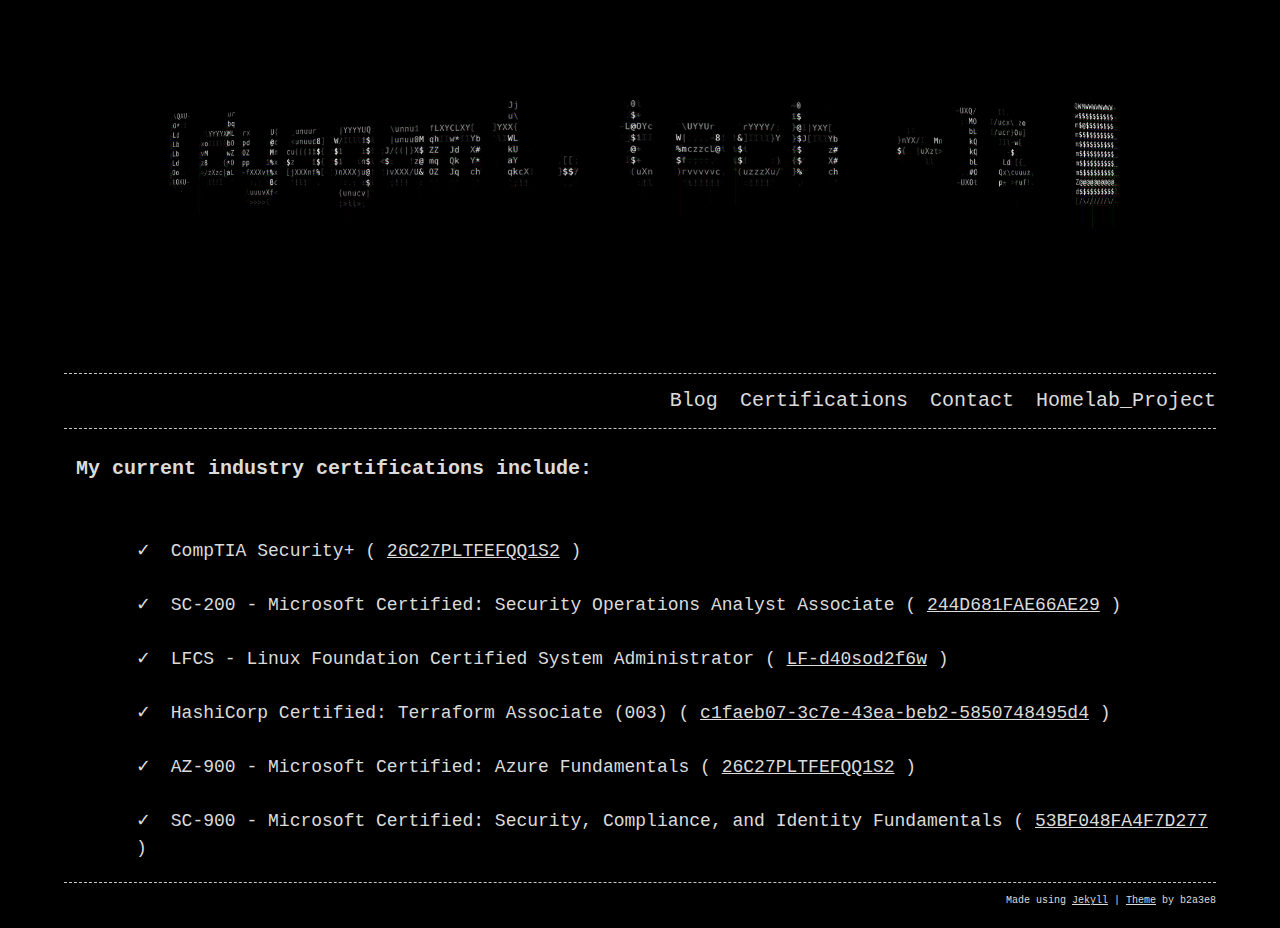
<file: certifications/index.html>
<!DOCTYPE html>
<html lang="en">
<head>
<meta http-equiv="Content-Security-Policy" content="default-src 'none'; script-src 'self'; style-src 'self' https://fonts.googleapis.com; img-src 'self'; font-src 'self' https://fonts.gstatic.com; connect-src 'self'; media-src 'self'; object-src 'self'; child-src 'self'; form-action 'none'; base-uri 'self'">
<meta http-equiv="X-XSS-Protection" content="1;mode=block" always>
<meta http-equiv="Referrer-Policy" content="no-referrer, strict-origin-when-cross-origin">
  <meta charset="UTF-8">
  <meta http-equiv="X-UA-Compatible" content="IE=edge">
  <meta name="viewport" content="width=device-width, initial-scale=1.0, maximum-scale=1.0, user-scalable=no">
  <title>Certifications</title>
  <link rel="stylesheet" href="https://fonts.googleapis.com/css2?family=Material+Symbols+Outlined:opsz,wght,FILL,GRAD@20..48,100..700,0..1,-50..200&amp;icon_names=video_call">
<!-- Begin Jekyll SEO tag v2.8.0 -->
<meta name="generator" content="Jekyll v4.3.4">
<meta property="og:title" content="Certifications">
<meta property="og:locale" content="en_US">
<meta name="description" content="Dominik Jackowski - Cybersecurity Professional">
<meta property="og:description" content="Dominik Jackowski - Cybersecurity Professional">
<link rel="canonical" href="http://localhost:4000/certifications/">
<meta property="og:url" content="http://localhost:4000/certifications/">
<meta property="og:site_name" content="Dominik Jackowski">
<meta property="og:type" content="website">
<meta name="twitter:card" content="summary">
<meta property="twitter:title" content="Certifications">
<script type="application/ld+json">
{"@context":"https://schema.org","@type":"WebPage","description":"Dominik Jackowski - Cybersecurity Professional","headline":"Certifications","url":"http://localhost:4000/certifications/"}</script>
<!-- End Jekyll SEO tag -->
<link rel="stylesheet" type="text/css" href="/assets/main-dark.css">
</head>
<body>
    <div class="logo">
        
        




<img src="/assets/resized/logo-1200x231.png" alt="" srcset="    /assets/resized/logo-800x154.png 800w,    /assets/resized/logo-1200x231.png 1200w, /assets/logo.png 1722w">

    </div>
    <div class="container">
<header>

  <div class="menu">
    <ul>
<li><a href="/">Blog</a></li>
<li><a href="/certifications/">Certifications</a></li>
<li><a href="/contact/">Contact</a></li>
<li><a href="/homelab">Homelab_Project</a></li>
</ul>
  </div>
</header>
<main>
      <div class="bigger infopages">
<h1>My current industry certifications include:</h1>
<br><br>
    <div class="margin-cert-list">
        <ul>
            <li>CompTIA Security+  (  <a href="https://www.credly.com/badges/f8d57a6b-8fc6-46e7-932d-45f0a725b1fd/public_url?trk=public_profile_see-credential">26C27PLTFEFQQ1S2</a>  )</li>
<br>
<li>SC-200 - Microsoft Certified: Security Operations Analyst Associate  (  <a href="https://learn.microsoft.com/api/credentials/share/en-us/DominikJackowski-9399/244D681FAE66AE29?sharingId=974C4262AE0DBB73">244D681FAE66AE29</a>  )</li>
<br>
<li>LFCS - Linux Foundation Certified System Administrator  (  <a href="https://www.credly.com/badges/f9899a28-3324-4813-973b-96c1e7826cdb/linked_in_profile?trk=public_profile_see-credential">LF-d40sod2f6w</a>  )</li>
<br>
<li>HashiCorp Certified: Terraform Associate (003) (  <a href="https://www.credly.com/badges/c1faeb07-3c7e-43ea-beb2-5850748495d4/linked_in?t=szhyxw">c1faeb07-3c7e-43ea-beb2-5850748495d4</a>  )</li>
<br>
<li>AZ-900 - Microsoft Certified: Azure Fundamentals  (  <a href="https://learn.microsoft.com/api/credentials/share/en-us/DominikJackowski-9399/14558761BEA709F?sharingId=974C4262AE0DBB73">26C27PLTFEFQQ1S2</a>  )</li>
<br>
<li>SC-900 - Microsoft Certified: Security, Compliance, and Identity Fundamentals  (  <a href="https://learn.microsoft.com/api/credentials/share/en-us/DominikJackowski-9399/53BF048FA4F7D277?sharingId=974C4262AE0DBB73">53BF048FA4F7D277</a>  )</li>
</ul>

</div>


</div>



    </main><footer>
  
  <div class="footer">Made using <a href="https://jekyllrb.com/">Jekyll</a> | <a href="https://github.com/b2a3e8/jekyll-theme-console">Theme</a> by b2a3e8 </div>
</footer>
</div>
<style>
.logo {
    width: 120%;
}
</style>
  </body>
</html>
</file>
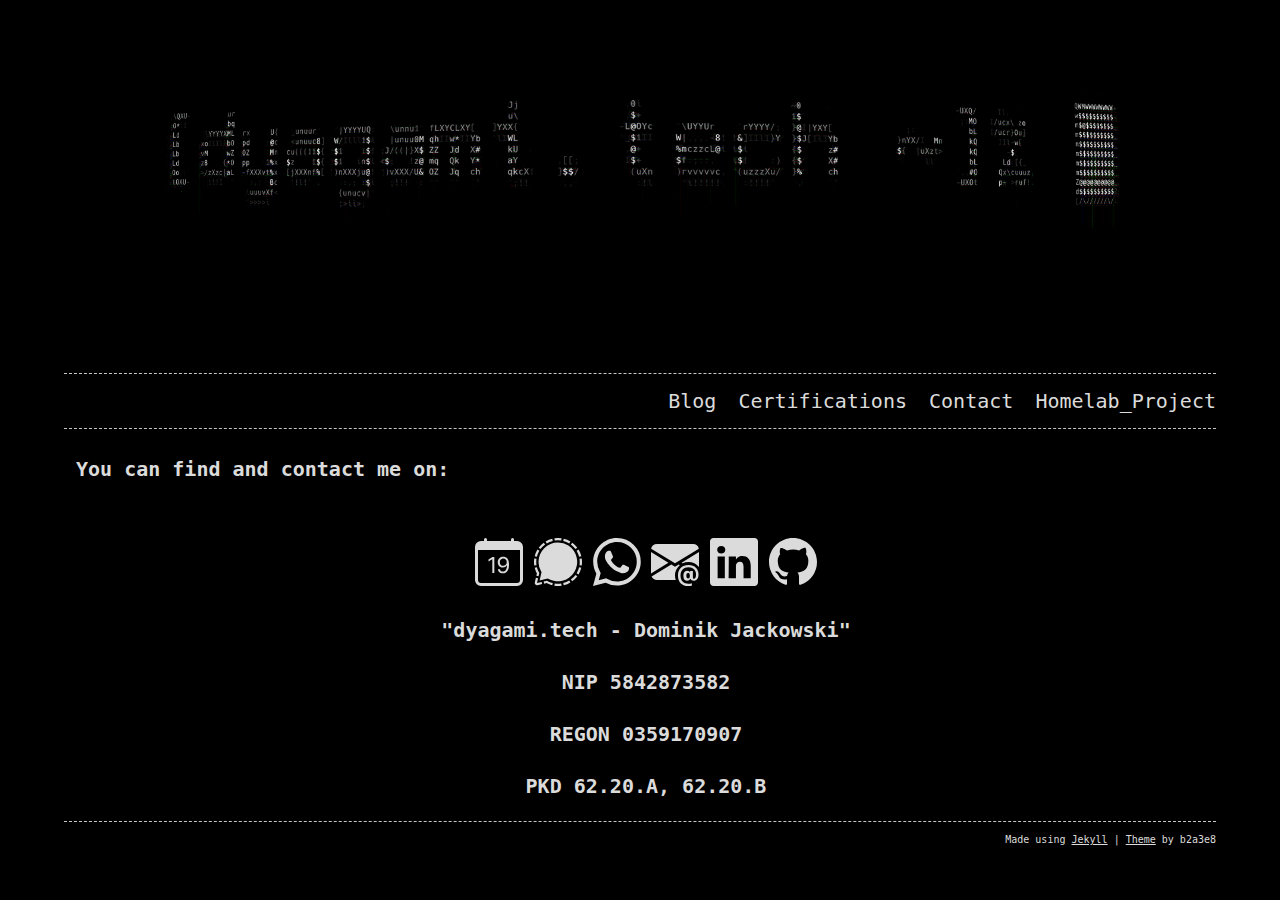
<file: contact/index.html>
<!DOCTYPE html>
<html lang="en">
<head>
<meta http-equiv="Content-Security-Policy" content="default-src 'none'; script-src 'self'; style-src 'self' https://fonts.googleapis.com; img-src 'self'; font-src 'self' https://fonts.gstatic.com; connect-src 'self'; media-src 'self'; object-src 'self'; child-src 'self'; form-action 'none'; base-uri 'self'">
<meta http-equiv="X-XSS-Protection" content="1;mode=block" always>
<meta http-equiv="Referrer-Policy" content="no-referrer, strict-origin-when-cross-origin">
  <meta charset="UTF-8">
  <meta http-equiv="X-UA-Compatible" content="IE=edge">
  <meta name="viewport" content="width=device-width, initial-scale=1.0, maximum-scale=1.0, user-scalable=no">
  <title>Contact</title>
  <link rel="stylesheet" href="https://fonts.googleapis.com/css2?family=Material+Symbols+Outlined:opsz,wght,FILL,GRAD@20..48,100..700,0..1,-50..200&amp;icon_names=video_call">
<!-- Begin Jekyll SEO tag v2.8.0 -->
<meta name="generator" content="Jekyll v4.3.4">
<meta property="og:title" content="Contact">
<meta property="og:locale" content="en_US">
<meta name="description" content="Dominik Jackowski - Cybersecurity Professional">
<meta property="og:description" content="Dominik Jackowski - Cybersecurity Professional">
<link rel="canonical" href="http://localhost:4000/contact/">
<meta property="og:url" content="http://localhost:4000/contact/">
<meta property="og:site_name" content="Dominik Jackowski">
<meta property="og:type" content="website">
<meta name="twitter:card" content="summary">
<meta property="twitter:title" content="Contact">
<script type="application/ld+json">
{"@context":"https://schema.org","@type":"WebPage","description":"Dominik Jackowski - Cybersecurity Professional","headline":"Contact","url":"http://localhost:4000/contact/"}</script>
<!-- End Jekyll SEO tag -->
<link rel="stylesheet" type="text/css" href="/assets/main-dark.css">
</head>
<body>
    <div class="logo">
        
        




<img src="/assets/resized/logo-1200x231.png" alt="" srcset="    /assets/resized/logo-800x154.png 800w,    /assets/resized/logo-1200x231.png 1200w, /assets/logo.png 1722w">

    </div>
    <div class="container">
<header>

  <div class="menu">
    <ul>
<li><a href="/">Blog</a></li>
<li><a href="/certifications/">Certifications</a></li>
<li><a href="/contact/">Contact</a></li>
<li><a href="/homelab">Homelab_Project</a></li>
</ul>
  </div>
</header>
<main>
      <div class="bigger infopages">
<h1>You can find and contact me on:</h1>
<br><br>
    <div class="social-icons">
<a href="https://cal.com/dyagami-tech/1on1"><svg xmlns="http://www.w3.org/2000/svg" width="48" height="48" fill="currentColor" class="bi bi-calendar-date" viewbox="0 0 16 16">
  <path d="M6.445 11.688V6.354h-.633A13 13 0 0 0 4.5 7.16v.695c.375-.257.969-.62 1.258-.777h.012v4.61zm1.188-1.305c.047.64.594 1.406 1.703 1.406 1.258 0 2-1.066 2-2.871 0-1.934-.781-2.668-1.953-2.668-.926 0-1.797.672-1.797 1.809 0 1.16.824 1.77 1.676 1.77.746 0 1.23-.376 1.383-.79h.027c-.004 1.316-.461 2.164-1.305 2.164-.664 0-1.008-.45-1.05-.82zm2.953-2.317c0 .696-.559 1.18-1.184 1.18-.601 0-1.144-.383-1.144-1.2 0-.823.582-1.21 1.168-1.21.633 0 1.16.398 1.16 1.23"></path>
  <path d="M3.5 0a.5.5 0 0 1 .5.5V1h8V.5a.5.5 0 0 1 1 0V1h1a2 2 0 0 1 2 2v11a2 2 0 0 1-2 2H2a2 2 0 0 1-2-2V3a2 2 0 0 1 2-2h1V.5a.5.5 0 0 1 .5-.5M1 4v10a1 1 0 0 0 1 1h12a1 1 0 0 0 1-1V4z"></path>
</svg></a>

<a href="https://signal.me/#p/+48695871430"><svg xmlns="http://www.w3.org/2000/svg" width="48" height="48" fill="currentColor" class="bi bi-signal" viewbox="0 0 16 16">
  <path d="m6.08.234.179.727a7.3 7.3 0 0 0-2.01.832l-.383-.643A7.9 7.9 0 0 1 6.079.234zm3.84 0L9.742.96a7.3 7.3 0 0 1 2.01.832l.388-.643A8 8 0 0 0 9.92.234m-8.77 3.63a8 8 0 0 0-.916 2.215l.727.18a7.3 7.3 0 0 1 .832-2.01l-.643-.386zM.75 8a7 7 0 0 1 .081-1.086L.091 6.8a8 8 0 0 0 0 2.398l.74-.112A7 7 0 0 1 .75 8m11.384 6.848-.384-.64a7.2 7.2 0 0 1-2.007.831l.18.728a8 8 0 0 0 2.211-.919M15.251 8q0 .547-.082 1.086l.74.112a8 8 0 0 0 0-2.398l-.74.114q.082.54.082 1.086m.516 1.918-.728-.18a7.3 7.3 0 0 1-.832 2.012l.643.387a8 8 0 0 0 .917-2.219m-6.68 5.25c-.72.11-1.453.11-2.173 0l-.112.742a8 8 0 0 0 2.396 0l-.112-.741zm4.75-2.868a7.2 7.2 0 0 1-1.537 1.534l.446.605a8 8 0 0 0 1.695-1.689zM12.3 2.163c.587.432 1.105.95 1.537 1.537l.604-.45a8 8 0 0 0-1.69-1.691zM2.163 3.7A7.2 7.2 0 0 1 3.7 2.163l-.45-.604a8 8 0 0 0-1.691 1.69l.604.45zm12.688.163-.644.387c.377.623.658 1.3.832 2.007l.728-.18a8 8 0 0 0-.916-2.214M6.913.831a7.3 7.3 0 0 1 2.172 0l.112-.74a8 8 0 0 0-2.396 0zM2.547 14.64 1 15l.36-1.549-.729-.17-.361 1.548a.75.75 0 0 0 .9.902l1.548-.357zM.786 12.612l.732.168.25-1.073A7.2 7.2 0 0 1 .96 9.74l-.727.18a8 8 0 0 0 .736 1.902l-.184.79zm3.5 1.623-1.073.25.17.731.79-.184c.6.327 1.239.574 1.902.737l.18-.728a7.2 7.2 0 0 1-1.962-.811zM8 1.5a6.5 6.5 0 0 0-6.498 6.502 6.5 6.5 0 0 0 .998 3.455l-.625 2.668L4.54 13.5a6.502 6.502 0 0 0 6.93-11A6.5 6.5 0 0 0 8 1.5"></path>
</svg></a>

<a href="https://api.whatsapp.com/send?phone=48695871430"><svg xmlns="http://www.w3.org/2000/svg" width="48" height="48" fill="currentColor" class="bi bi-whatsapp" viewbox="0 0 16 16">
  <path d="M13.601 2.326A7.85 7.85 0 0 0 7.994 0C3.627 0 .068 3.558.064 7.926c0 1.399.366 2.76 1.057 3.965L0 16l4.204-1.102a7.9 7.9 0 0 0 3.79.965h.004c4.368 0 7.926-3.558 7.93-7.93A7.9 7.9 0 0 0 13.6 2.326zM7.994 14.521a6.6 6.6 0 0 1-3.356-.92l-.24-.144-2.494.654.666-2.433-.156-.251a6.56 6.56 0 0 1-1.007-3.505c0-3.626 2.957-6.584 6.591-6.584a6.56 6.56 0 0 1 4.66 1.931 6.56 6.56 0 0 1 1.928 4.66c-.004 3.639-2.961 6.592-6.592 6.592m3.615-4.934c-.197-.099-1.17-.578-1.353-.646-.182-.065-.315-.099-.445.099-.133.197-.513.646-.627.775-.114.133-.232.148-.43.05-.197-.1-.836-.308-1.592-.985-.59-.525-.985-1.175-1.103-1.372-.114-.198-.011-.304.088-.403.087-.088.197-.232.296-.346.1-.114.133-.198.198-.33.065-.134.034-.248-.015-.347-.05-.099-.445-1.076-.612-1.47-.16-.389-.323-.335-.445-.34-.114-.007-.247-.007-.38-.007a.73.73 0 0 0-.529.247c-.182.198-.691.677-.691 1.654s.71 1.916.81 2.049c.098.133 1.394 2.132 3.383 2.992.47.205.84.326 1.129.418.475.152.904.129 1.246.08.38-.058 1.171-.48 1.338-.943.164-.464.164-.86.114-.943-.049-.084-.182-.133-.38-.232"></path>
</svg></a>

<a href="mailto:dominik@dyagami.tech"><svg xmlns="http://www.w3.org/2000/svg" width="48" height="48" fill="currentColor" class="bi bi-envelope-at-fill" viewbox="0 0 16 16">
  <path d="M2 2A2 2 0 0 0 .05 3.555L8 8.414l7.95-4.859A2 2 0 0 0 14 2zm-2 9.8V4.698l5.803 3.546zm6.761-2.97-6.57 4.026A2 2 0 0 0 2 14h6.256A4.5 4.5 0 0 1 8 12.5a4.49 4.49 0 0 1 1.606-3.446l-.367-.225L8 9.586zM16 9.671V4.697l-5.803 3.546.338.208A4.5 4.5 0 0 1 12.5 8c1.414 0 2.675.652 3.5 1.671"></path>
  <path d="M15.834 12.244c0 1.168-.577 2.025-1.587 2.025-.503 0-1.002-.228-1.12-.648h-.043c-.118.416-.543.643-1.015.643-.77 0-1.259-.542-1.259-1.434v-.529c0-.844.481-1.4 1.26-1.4.585 0 .87.333.953.63h.03v-.568h.905v2.19c0 .272.18.42.411.42.315 0 .639-.415.639-1.39v-.118c0-1.277-.95-2.326-2.484-2.326h-.04c-1.582 0-2.64 1.067-2.64 2.724v.157c0 1.867 1.237 2.654 2.57 2.654h.045c.507 0 .935-.07 1.18-.18v.731c-.219.1-.643.175-1.237.175h-.044C10.438 16 9 14.82 9 12.646v-.214C9 10.36 10.421 9 12.485 9h.035c2.12 0 3.314 1.43 3.314 3.034zm-4.04.21v.227c0 .586.227.8.581.8.31 0 .564-.17.564-.743v-.367c0-.516-.275-.708-.572-.708-.346 0-.573.245-.573.791"></path>
</svg></a>
<a href="https://pl.linkedin.com/in/dominik-jackowski-b9b552279"><svg xmlns="http://www.w3.org/2000/svg" width="48" height="48" fill="currentColor" class="bi bi-linkedin" viewbox="0 0 16 16">
  <path d="M0 1.146C0 .513.526 0 1.175 0h13.65C15.474 0 16 .513 16 1.146v13.708c0 .633-.526 1.146-1.175 1.146H1.175C.526 16 0 15.487 0 14.854zm4.943 12.248V6.169H2.542v7.225zm-1.2-8.212c.837 0 1.358-.554 1.358-1.248-.015-.709-.52-1.248-1.342-1.248S2.4 3.226 2.4 3.934c0 .694.521 1.248 1.327 1.248zm4.908 8.212V9.359c0-.216.016-.432.08-.586.173-.431.568-.878 1.232-.878.869 0 1.216.662 1.216 1.634v3.865h2.401V9.25c0-2.22-1.184-3.252-2.764-3.252-1.274 0-1.845.7-2.165 1.193v.025h-.016l.016-.025V6.169h-2.4c.03.678 0 7.225 0 7.225z"></path>
</svg></a>


<a href="https://github.com/dyagami"><svg xmlns="http://www.w3.org/2000/svg" width="48" height="48" fill="currentColor" class="bi bi-github" viewbox="0 0 16 16">
  <path d="M8 0C3.58 0 0 3.58 0 8c0 3.54 2.29 6.53 5.47 7.59.4.07.55-.17.55-.38 0-.19-.01-.82-.01-1.49-2.01.37-2.53-.49-2.69-.94-.09-.23-.48-.94-.82-1.13-.28-.15-.68-.52-.01-.53.63-.01 1.08.58 1.23.82.72 1.21 1.87.87 2.33.66.07-.52.28-.87.51-1.07-1.78-.2-3.64-.89-3.64-3.95 0-.87.31-1.59.82-2.15-.08-.2-.36-1.02.08-2.12 0 0 .67-.21 2.2.82.64-.18 1.32-.27 2-.27s1.36.09 2 .27c1.53-1.04 2.2-.82 2.2-.82.44 1.1.16 1.92.08 2.12.51.56.82 1.27.82 2.15 0 3.07-1.87 3.75-3.65 3.95.29.25.54.73.54 1.48 0 1.07-.01 1.93-.01 2.2 0 .21.15.46.55.38A8.01 8.01 0 0 0 16 8c0-4.42-3.58-8-8-8"></path>
</svg></a>


</div>
<center>
<h1>"dyagami.tech - Dominik Jackowski"</h1>
<h1>NIP 5842873582</h1>
<h1>REGON 0359170907</h1>
<h1>PKD 62.20.A, 62.20.B</h1>
</center>
</div>



    </main><footer>
  
  <div class="footer">Made using <a href="https://jekyllrb.com/">Jekyll</a> | <a href="https://github.com/b2a3e8/jekyll-theme-console">Theme</a> by b2a3e8 </div>
</footer>
</div>
<style>
.logo {
    width: 120%;
}
</style>
  </body>
</html>
</file>
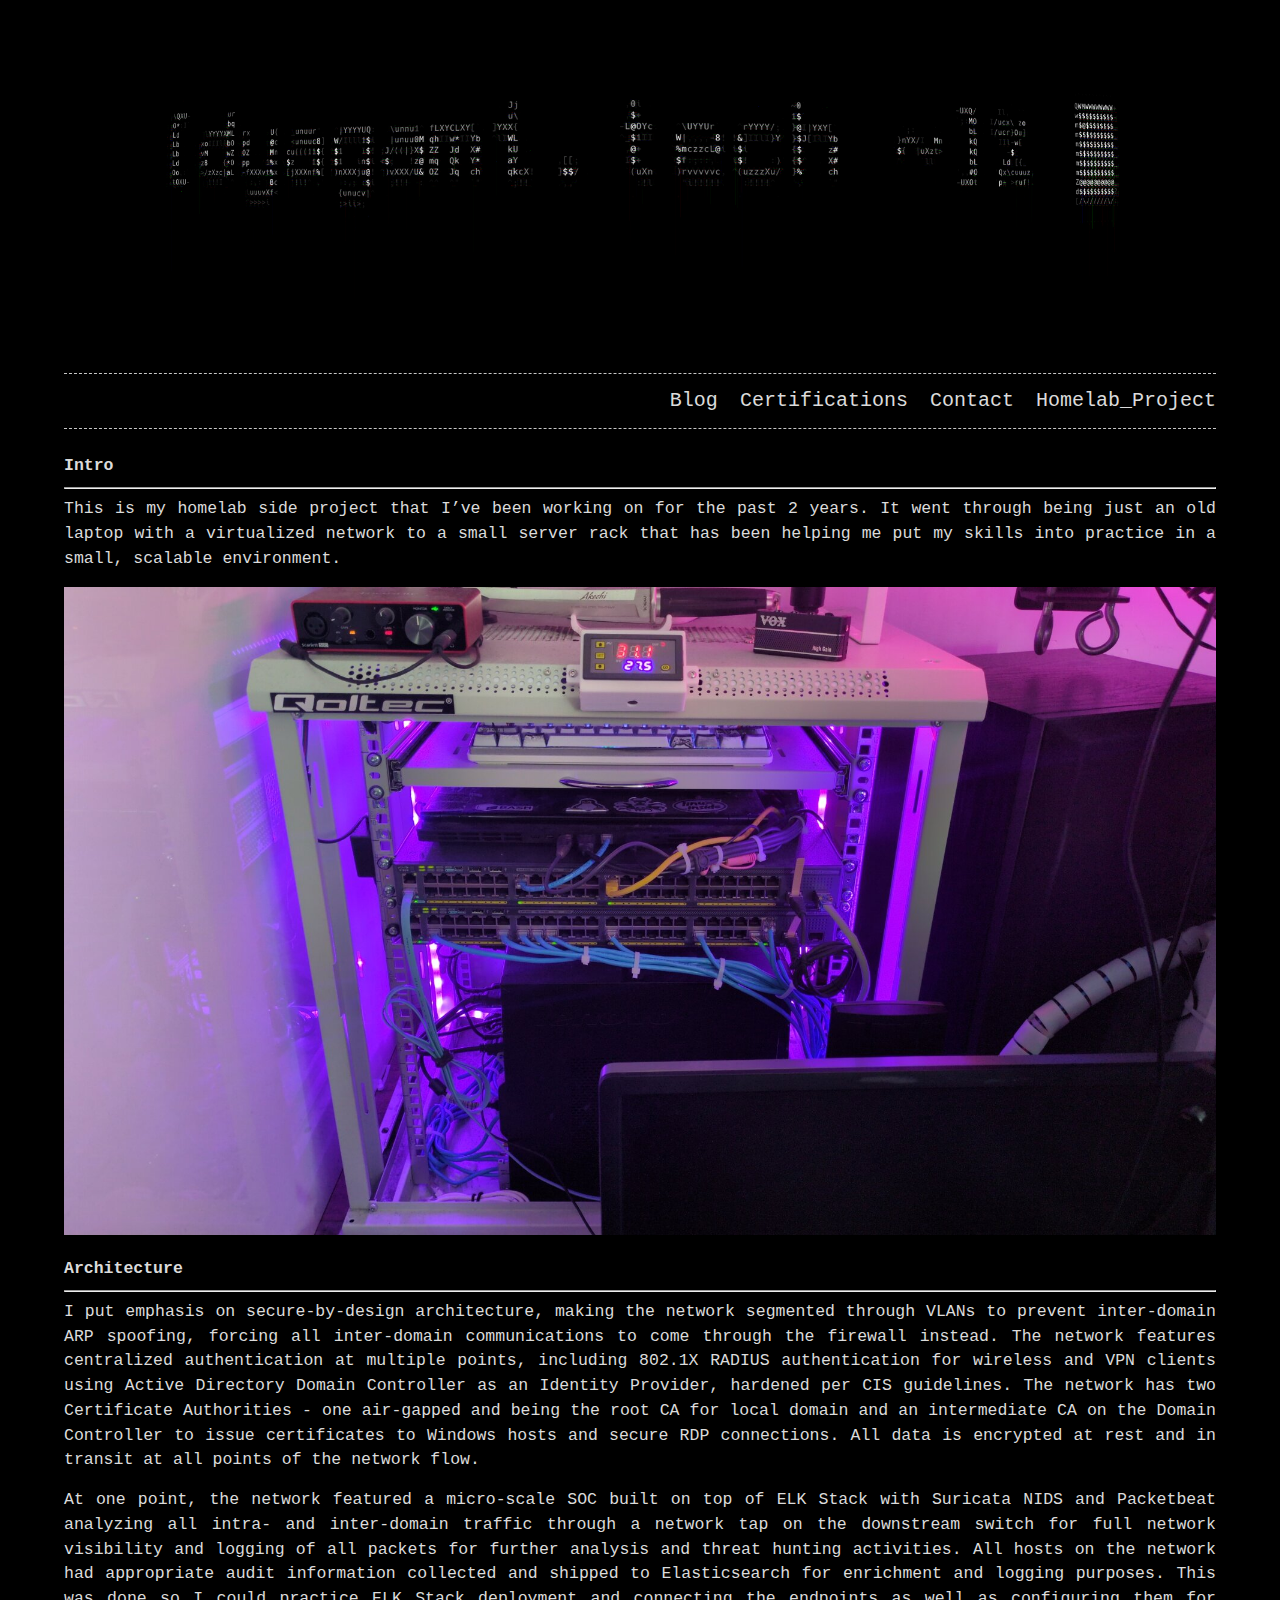
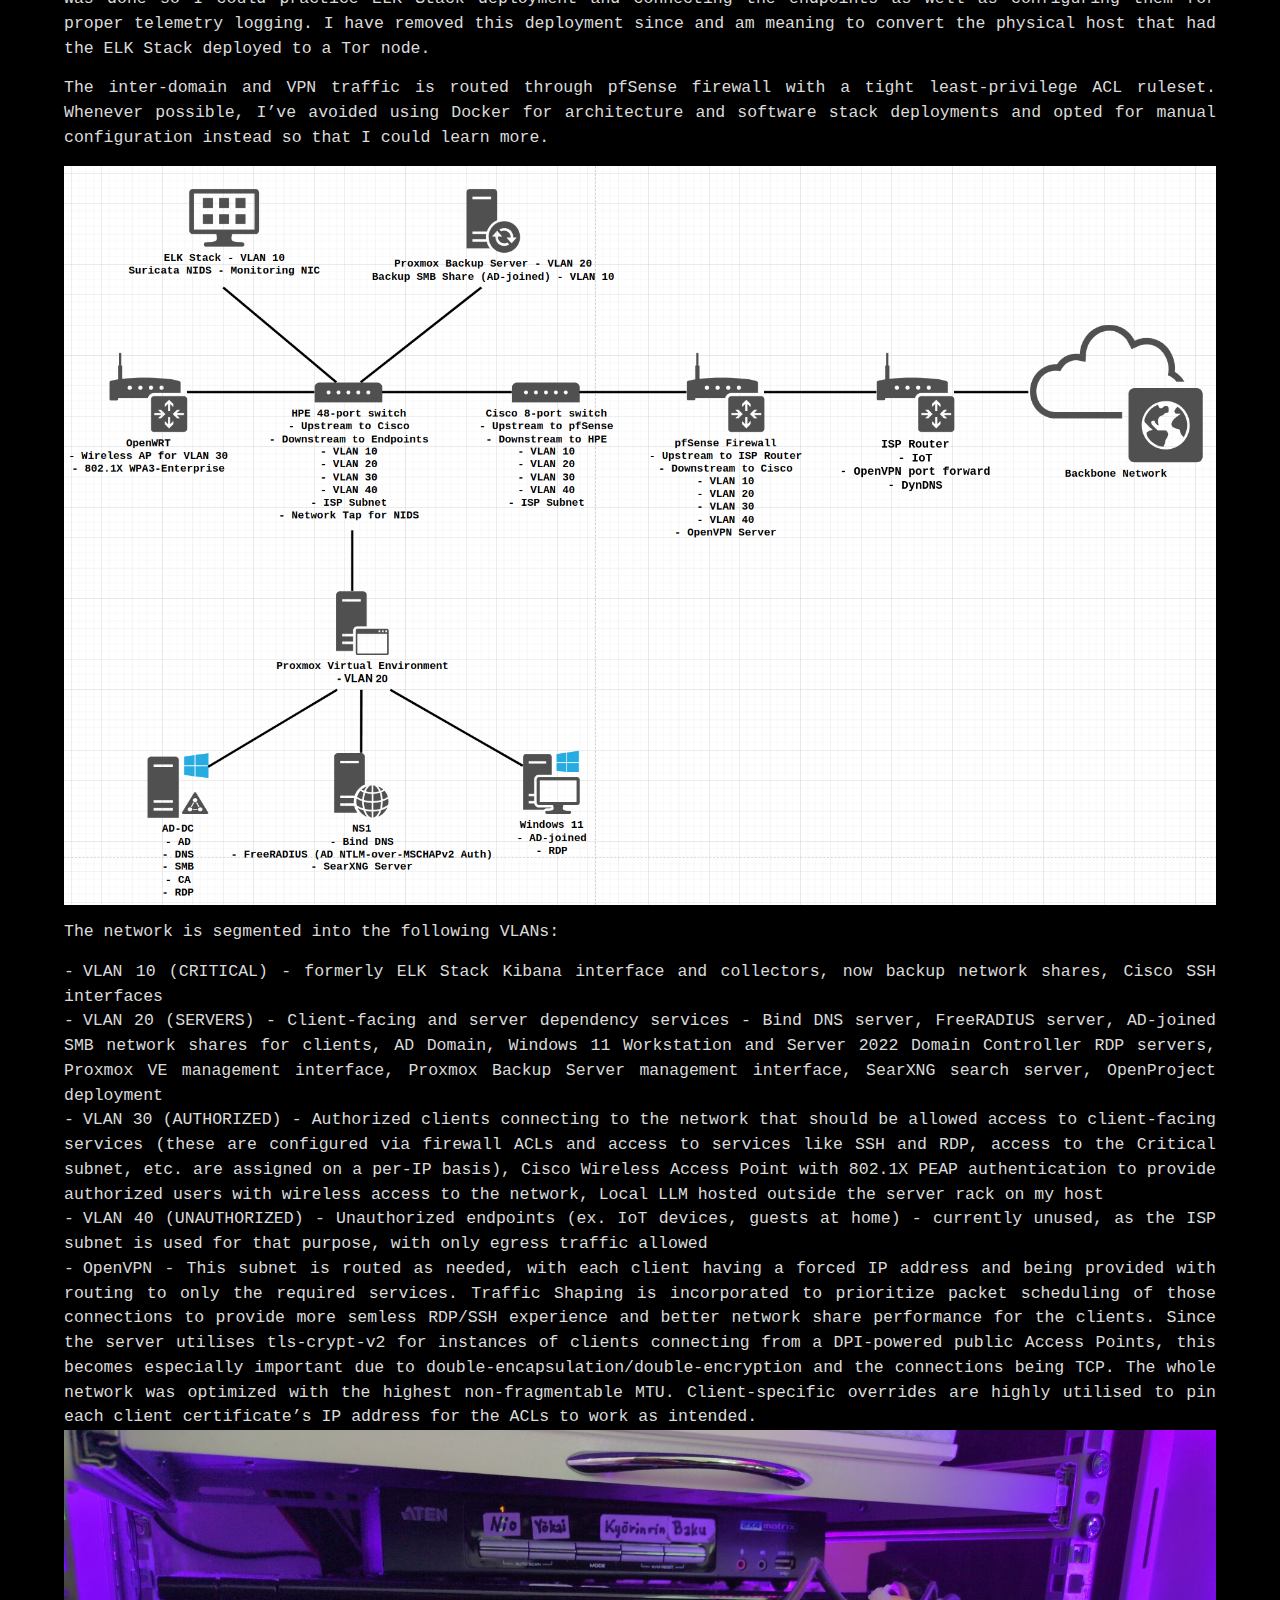
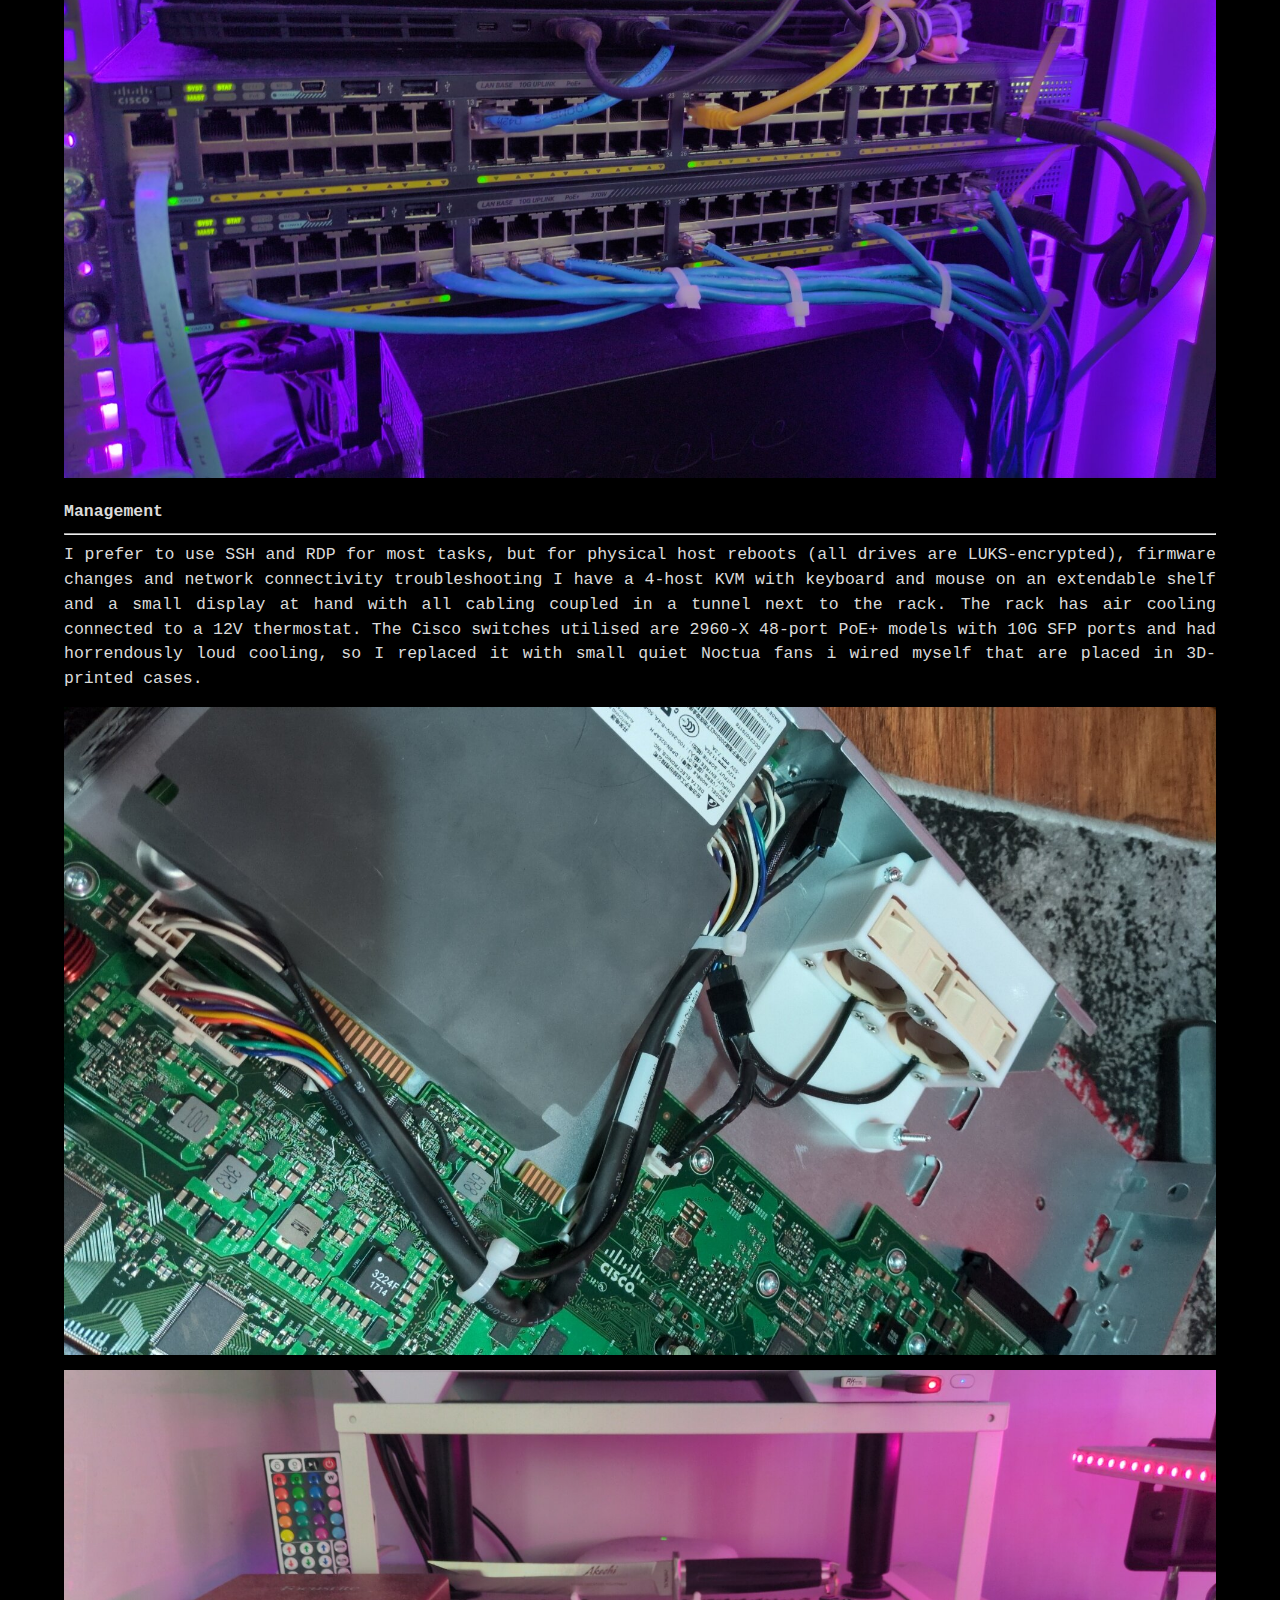
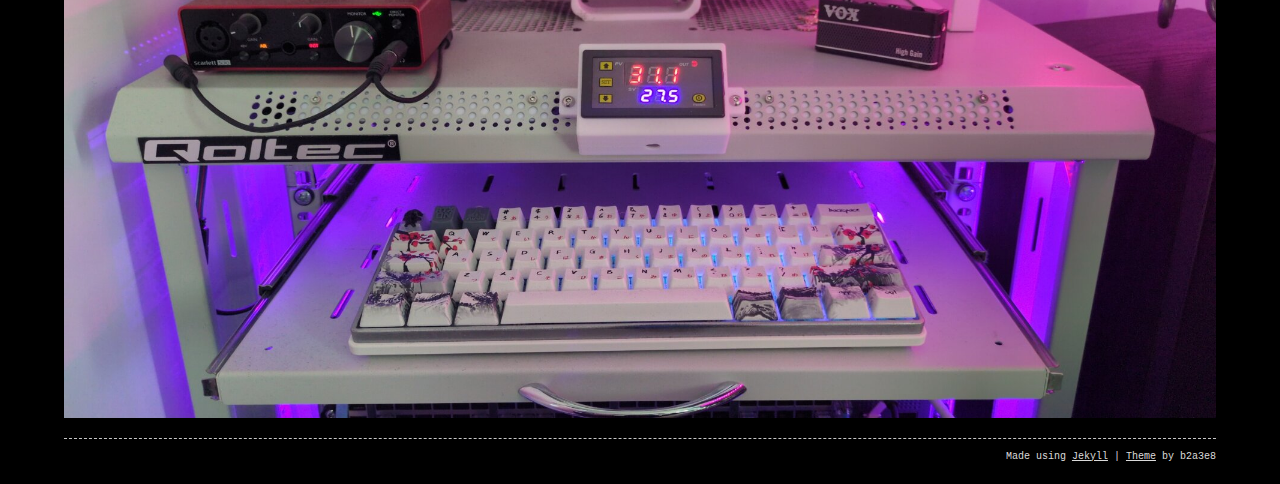
<file: homelab.html>
<!DOCTYPE html>
<html lang="en">
<head>
<meta http-equiv="Content-Security-Policy" content="default-src 'none'; script-src 'self'; style-src 'self' https://fonts.googleapis.com; img-src 'self'; font-src 'self' https://fonts.gstatic.com; connect-src 'self'; media-src 'self'; object-src 'self'; child-src 'self'; form-action 'none'; base-uri 'self'">
<meta http-equiv="X-XSS-Protection" content="1;mode=block" always>
<meta http-equiv="Referrer-Policy" content="no-referrer, strict-origin-when-cross-origin">
  <meta charset="UTF-8">
  <meta http-equiv="X-UA-Compatible" content="IE=edge">
  <meta name="viewport" content="width=device-width, initial-scale=1.0, maximum-scale=1.0, user-scalable=no">
  <title>Homelab Project</title>
  <link rel="stylesheet" href="https://fonts.googleapis.com/css2?family=Material+Symbols+Outlined:opsz,wght,FILL,GRAD@20..48,100..700,0..1,-50..200&amp;icon_names=video_call">
<!-- Begin Jekyll SEO tag v2.8.0 -->
<meta name="generator" content="Jekyll v4.3.4">
<meta property="og:title" content="Homelab Project">
<meta property="og:locale" content="en_US">
<meta name="description" content="Intro">
<meta property="og:description" content="Intro">
<link rel="canonical" href="http://localhost:4000/homelab">
<meta property="og:url" content="http://localhost:4000/homelab">
<meta property="og:site_name" content="Dominik Jackowski">
<meta property="og:type" content="article">
<meta property="article:published_time" content="2025-02-01T00:00:00+01:00">
<meta name="twitter:card" content="summary">
<meta property="twitter:title" content="Homelab Project">
<script type="application/ld+json">
{"@context":"https://schema.org","@type":"BlogPosting","dateModified":"2025-02-01T00:00:00+01:00","datePublished":"2025-02-01T00:00:00+01:00","description":"Intro","headline":"Homelab Project","mainEntityOfPage":{"@type":"WebPage","@id":"http://localhost:4000/homelab"},"url":"http://localhost:4000/homelab"}</script>
<!-- End Jekyll SEO tag -->
<link rel="stylesheet" type="text/css" href="/assets/main-dark.css">
</head>
<body>
    <div class="logo">
        
        




<img src="/assets/resized/logo-1200x231.png" alt="" srcset="    /assets/resized/logo-800x154.png 800w,    /assets/resized/logo-1200x231.png 1200w, /assets/logo.png 1722w">

    </div>
    <div class="container">
<header>

  <div class="menu">
    <ul>
<li><a href="/">Blog</a></li>
<li><a href="/certifications/">Certifications</a></li>
<li><a href="/contact/">Contact</a></li>
<li><a href="/homelab">Homelab_Project</a></li>
</ul>
  </div>
</header>
<main>
      <h3 id="intro">Intro</h3>

<hr>

<p>This is my homelab side project that I’ve been working on for the past 2 years. It went through being just an old laptop with a virtualized network to a small server rack that has been helping me put my skills into practice in a small, scalable environment.</p>

<p><img src="/assets/resized/homelab_1-2560x1440.jpg" alt="" srcset="    /assets/resized/homelab_1-800x450.jpg 800w,    /assets/resized/homelab_1-1200x675.jpg 1200w,    /assets/resized/homelab_1-1920x1080.jpg 1920w,    /assets/resized/homelab_1-2560x1440.jpg 2560w, /assets/homelab_1.jpg 4032w"></p>

<h2 id="architecture">Architecture</h2>

<hr>
<p>I put emphasis on secure-by-design architecture, making the network segmented through VLANs to prevent inter-domain ARP spoofing, forcing all inter-domain communications to come through the firewall instead. The network features centralized authentication at multiple points, including 802.1X RADIUS authentication for wireless and VPN clients using Active Directory Domain Controller as an Identity Provider, hardened per CIS guidelines. The network has two Certificate Authorities - one air-gapped and being the root CA for local domain and an intermediate CA on the Domain Controller to issue certificates to Windows hosts and secure RDP connections. All data is encrypted at rest and in transit at all points of the network flow.</p>

<p>At one point, the network featured a micro-scale SOC built on top of ELK Stack with Suricata NIDS and Packetbeat analyzing all intra- and inter-domain traffic through a network tap on the downstream switch for full network visibility and logging of all packets for further analysis and threat hunting activities. All hosts on the network had appropriate audit information collected and shipped to Elasticsearch for enrichment and logging purposes. This was done so I could practice ELK Stack deployment and connecting the endpoints as well as configuring them for proper telemetry logging. I have removed this deployment since and am meaning to convert the physical host that had the ELK Stack deployed to a Tor node.</p>

<p>The inter-domain and VPN traffic is routed through pfSense firewall with a tight least-privilege ACL ruleset. Whenever possible, I’ve avoided using Docker for architecture and software stack deployments and opted for manual configuration instead so that I could learn more.</p>

<p><img src="/assets/resized/homelab_topology-1200x770.png" alt="" srcset="    /assets/resized/homelab_topology-800x513.png 800w,    /assets/resized/homelab_topology-1200x770.png 1200w, /assets/homelab_topology.png 1820w"></p>

<p>The network is segmented into the following VLANs:</p>

<ul>
  <li>VLAN 10 (CRITICAL) - formerly ELK Stack Kibana interface and collectors, now backup network shares, Cisco SSH interfaces</li>
  <li>VLAN 20 (SERVERS) - Client-facing and server dependency services - Bind DNS server, FreeRADIUS server, AD-joined SMB network shares for clients, AD Domain, Windows 11 Workstation and Server 2022 Domain Controller RDP servers, Proxmox VE management interface, Proxmox Backup Server management interface, SearXNG search server, OpenProject deployment</li>
  <li>VLAN 30 (AUTHORIZED) - Authorized clients connecting to the network that should be allowed access to client-facing services (these are configured via firewall ACLs and access to services like SSH and RDP, access to the Critical subnet, etc. are assigned on a per-IP basis), Cisco Wireless Access Point with 802.1X PEAP authentication to provide authorized users with wireless access to the network, Local LLM hosted outside the server rack on my host</li>
  <li>VLAN 40 (UNAUTHORIZED) - Unauthorized endpoints (ex. IoT devices, guests at home) - currently unused, as the ISP subnet is used for that purpose, with only egress traffic allowed</li>
  <li>OpenVPN - This subnet is routed as needed, with each client having a forced IP address and being provided with routing to only the required services. Traffic Shaping is incorporated to prioritize packet scheduling of those connections to provide more semless RDP/SSH experience and better network share performance for the clients. Since the server utilises tls-crypt-v2 for instances of clients connecting from a DPI-powered public Access Points, this becomes especially important due to double-encapsulation/double-encryption and the connections being TCP. The whole network was optimized with the highest non-fragmentable MTU. Client-specific overrides are highly utilised to pin each client certificate’s IP address for the ACLs to work as intended.</li>
</ul>

<p><img src="/assets/resized/homelab_2-2560x1440.jpg" alt="" srcset="    /assets/resized/homelab_2-800x450.jpg 800w,    /assets/resized/homelab_2-1200x675.jpg 1200w,    /assets/resized/homelab_2-1920x1080.jpg 1920w,    /assets/resized/homelab_2-2560x1440.jpg 2560w, /assets/homelab_2.jpg 4032w"></p>

<h3 id="management">Management</h3>

<hr>
<p>I prefer to use SSH and RDP for most tasks, but for physical host reboots (all drives are LUKS-encrypted), firmware changes and network connectivity troubleshooting I have a 4-host KVM with keyboard and mouse on an extendable shelf and a small display at hand with all cabling coupled in a tunnel next to the rack. The rack has air cooling connected to a 12V thermostat. The Cisco switches utilised are 2960-X 48-port PoE+ models with 10G SFP ports and had horrendously loud cooling, so I replaced it with small quiet Noctua fans i wired myself that are placed in 3D-printed cases.</p>

<p><img src="/assets/resized/homelab_4-2560x1440.jpg" alt="" srcset="    /assets/resized/homelab_4-800x450.jpg 800w,    /assets/resized/homelab_4-1200x675.jpg 1200w,    /assets/resized/homelab_4-1920x1080.jpg 1920w,    /assets/resized/homelab_4-2560x1440.jpg 2560w, /assets/homelab_4.jpg 4032w"></p>

<p><img src="/assets/resized/homelab_3-2560x1440.jpg" alt="" srcset="    /assets/resized/homelab_3-800x450.jpg 800w,    /assets/resized/homelab_3-1200x675.jpg 1200w,    /assets/resized/homelab_3-1920x1080.jpg 1920w,    /assets/resized/homelab_3-2560x1440.jpg 2560w, /assets/homelab_3.jpg 4032w"></p>



    </main><footer>
  
  <div class="footer">Made using <a href="https://jekyllrb.com/">Jekyll</a> | <a href="https://github.com/b2a3e8/jekyll-theme-console">Theme</a> by b2a3e8 </div>
</footer>
</div>
<style>
.logo {
    width: 120%;
}
</style>
  </body>
</html>
</file>
<file: assets/main-dark.css>
@charset "UTF-8";
/**
 * Dark theme variables
 */
@import url("https://fonts.googleapis.com/css?family=Source+Code+Pro:400,700");
:root {
  --base-color: #DBDBDB;
  --border: dashed 1px rgba(219, 219, 219, 0.9);
  --selection-background: rgba(219, 219, 219, 0.99);
  --selection-text: #000;
  --background-color: #000;
  --text-color: var(--base-color);
  --placeholder-color: var(--base-color);
  --link-color: var(--base-color);
  --code-color-1: #aaaaaa;
  --code-color-2: #ffffcc;
  --code-color-3: #F00000;
  --code-color-4: #F0A0A0;
  --code-color-5: #b38aff;
  --code-color-6: #5ba711;
  --code-color-7: #e4e477;
  --code-color-8: #000080;
  --code-color-9: #05ca05;
  --code-color-10: #888888;
  --code-color-11: #555555;
  --code-color-12: #800080;
  --code-color-13: #00d4d4;
  --code-color-14: #00c1c1;
  --code-color-15: #ed9d13;
  --code-color-16: #1e90ff;
  --code-color-17: #800000;
  --code-color-18: #bbbbbb;
}

/**
 * Style variables
 */
/**
 * Global
 */
body {
  background-color: var(--background-color);
  margin: 0 auto;
  padding: 0;
  font-family: "Source Code Pro", monospace;
  font-size: 16.5px;
  color: var(--text-color);
  text-align: justify;
  text-justify: inter-character;
  line-height: 1.5 !important;
}

h1, h2, h3, h4, h5, h6 {
  font-size: 16.5px;
  margin: 0px;
  margin-top: 22px;
  font-weight: bold;
  color: var(--text-color);
}

p, ul, ol {
  margin: 0px;
  color: var(--text-color);
}

a {
  text-decoration: underline;
  color: var(--link-color);
}

a:hover {
  color: var(--background-color);
  background-color: var(--base-color);
}

@media only screen and (max-device-width: 500px) {
  * {
    font-size: 12px !important;
  }
}
img {
  width: 100%;
  display: block;
  margin: auto;
  max-width: 1200px;
}

/**
 * Layout
 */
.container {
  width: 90%;
  max-width: 1300px;
  margin-right: auto;
  margin-left: auto;
}

p {
  word-wrap: break-word;
  word-break: break-word;
  white-space: pre-wrap;
  margin-bottom: 15px;
}

footer {
  font-size: 10px;
  color: var(--text-color);
  border-top: var(--border);
  margin: 20px auto 15px;
  padding-top: 10px;
  text-align: right;
}

header {
  margin-top: 25px;
  margin-bottom: 10px;
}

header p {
  text-align: left;
  margin: 0;
}

footer {
  margin-bottom: 20px;
  text-align: bottom;
}

/**
 * Highlight/Markup
 */
::selection {
  background: var(--selection-background);
  color: var(--selection-text);
}

::-moz-selection {
  background: var(--selection-background);
  color: var(--selection-text);
}

/**
 * Lists
 */
:not(.menu) > ul {
  list-style: none;
  padding-left: 0;
}

:not(.menu) > ul {
  list-style-type: none;
}

:not(.menu) > ul > li:before {
  content: "-";
  margin-right: 9px;
}

.logo {
  overflow-x: visible;
  width: 80%;
  max-width: 80vw;
  margin-right: auto;
  margin-left: auto;
  font-family: default;
  font-size: 0.2em;
  font-size: 0.5vw;
  text-align: center;
  white-space: pre;
  text-shadow: rgba(255, 20, 20, 0.32) 6px 17px 1px;
  container-type: inline-size;
  container-name: container_logo;
}

/**
 * Header/Navigation
 */
.menu {
  border-top: var(--border);
  border-bottom: var(--border);
  margin-bottom: 25px;
}

.menu ul {
  margin-top: 12px;
  margin-bottom: 12px;
  padding-left: 0px;
  list-style-type: none;
  text-align: right;
  font-size: 20px;
}

.menu ul li {
  display: inline;
  margin-left: 10px;
}

.menu ul li a {
  text-decoration: none;
  color: var(--text-color);
}

.menu ul li a:hover {
  color: rgb(117, 0, 0);
  background-color: var(--base-color);
}

/**
 * Form
 */
input, select, textarea {
  padding: 0;
  margin: 0;
  -webkit-appearance: none;
  -webkit-border-radius: 0;
  border: none;
}

input[type=text], select, textarea {
  width: 100%;
  resize: none;
  background-color: var(--background-color);
  color: var(--text-color);
  caret-color: var(--text-color);
  font-size: 16.5px;
  font-family: "Source Code Pro", monospace;
  line-height: 1.5;
}

input, select, textarea, textarea::-webkit-input-placeholder {
  text-indent: 0px;
}

::placeholder {
  color: var(--placeholder-color);
  opacity: 1;
}

:-ms-input-placeholder {
  color: var(--placeholder-color);
}

::-ms-input-placeholder {
  color: var(--placeholder-color);
}

input[type=submit] {
  font-size: 16.5px;
  font-family: "Source Code Pro", monospace;
  line-height: 1.5;
  cursor: pointer;
  color: var(--link-color);
  background-color: var(--background-color);
}

input[type=submit]:hover {
  color: var(--background-color);
  background-color: var(--base-color);
}

*:focus {
  outline: none;
}

textarea {
  vertical-align: top;
}

/**
 * Code and syntax highlighting
 */
.lineno {
  color: var(--code-color-1);
  margin-right: 15px;
}

figure.highlight {
  margin: 5px 0;
}

pre {
  background-color: var(--background-color);
  border: none;
  padding: 0;
  margin: 0;
  overflow: auto;
  font-size: 16.5px;
  color: var(--text-color);
  line-height: 1.7 !important;
  font-family: "Source Code Pro", monospace !important;
}

.highlight .hll {
  background-color: var(--code-color-2);
}

.highlight .c {
  color: var(--code-color-1);
  font-style: italic;
} /* Comment */
.highlight .err {
  color: var(--code-color-3);
  background-color: var(--code-color-4);
} /* Error */
.highlight .k {
  color: var(--code-color-5);
} /* Keyword */
.highlight .cm {
  color: var(--code-color-1);
  font-style: italic;
} /* Comment.Multiline */
.highlight .cp {
  color: var(--code-color-6);
} /* Comment.Preproc */
.highlight .c1 {
  color: var(--code-color-1);
  font-style: italic;
} /* Comment.Single */
.highlight .cs {
  color: var(--code-color-5);
  font-style: italic;
} /* Comment.Special */
.highlight .gd {
  color: var(--code-color-7);
} /* Generic.Deleted */
.highlight .ge {
  font-style: italic;
} /* Generic.Emph */
.highlight .gr {
  color: var(--code-color-7);
} /* Generic.Error */
.highlight .gh {
  color: var(--code-color-8);
  font-weight: bold;
} /* Generic.Heading */
.highlight .gi {
  color: var(--code-color-9);
} /* Generic.Inserted */
.highlight .go {
  color: var(--code-color-10);
} /* Generic.Output */
.highlight .gp {
  color: var(--code-color-11);
} /* Generic.Prompt */
.highlight .gs {
  font-weight: bold;
} /* Generic.Strong */
.highlight .gu {
  color: var(--code-color-12);
  font-weight: bold;
} /* Generic.Subheading */
.highlight .gt {
  color: var(--code-color-7);
} /* Generic.Traceback */
.highlight .kc {
  color: var(--code-color-5);
} /* Keyword.Constant */
.highlight .kd {
  color: var(--code-color-5);
} /* Keyword.Declaration */
.highlight .kn {
  color: var(--code-color-5);
} /* Keyword.Namespace */
.highlight .kp {
  color: var(--code-color-5);
} /* Keyword.Pseudo */
.highlight .kr {
  color: var(--code-color-5);
} /* Keyword.Reserved */
.highlight .kt {
  color: var(--code-color-13);
} /* Keyword.Type */
.highlight .m {
  color: var(--code-color-14);
} /* Literal.Number */
.highlight .s {
  color: var(--code-color-15);
} /* Literal.String */
.highlight .na {
  color: var(--code-color-16);
} /* Name.Attribute */
.highlight .nb {
  color: var(--code-color-13);
} /* Name.Builtin */
.highlight .nc {
  color: var(--code-color-9);
  text-decoration: underline;
} /* Name.Class */
.highlight .no {
  color: var(--code-color-7);
} /* Name.Constant */
.highlight .nd {
  color: var(--code-color-10);
} /* Name.Decorator */
.highlight .ni {
  color: var(--code-color-17);
  font-weight: bold;
} /* Name.Entity */
.highlight .nf {
  color: var(--code-color-9);
} /* Name.Function */
.highlight .nn {
  color: var(--code-color-13);
  text-decoration: underline;
} /* Name.Namespace */
.highlight .nt {
  color: var(--code-color-16);
  font-weight: bold;
} /* Name.Tag */
.highlight .nv {
  color: var(--code-color-7);
} /* Name.Variable */
.highlight .ow {
  color: var(--code-color-5);
} /* Operator.Word */
.highlight .w {
  color: var(--code-color-18);
} /* Text.Whitespace */
.highlight .mf {
  color: var(--code-color-14);
} /* Literal.Number.Float */
.highlight .mh {
  color: var(--code-color-14);
} /* Literal.Number.Hex */
.highlight .mi {
  color: var(--code-color-14);
} /* Literal.Number.Integer */
.highlight .mo {
  color: var(--code-color-14);
} /* Literal.Number.Oct */
.highlight .sb {
  color: var(--code-color-15);
} /* Literal.String.Backtick */
.highlight .sc {
  color: var(--code-color-15);
} /* Literal.String.Char */
.highlight .sd {
  color: var(--code-color-15);
} /* Literal.String.Doc */
.highlight .s2 {
  color: var(--code-color-15);
} /* Literal.String.Double */
.highlight .se {
  color: var(--code-color-15);
} /* Literal.String.Escape */
.highlight .sh {
  color: var(--code-color-15);
} /* Literal.String.Heredoc */
.highlight .si {
  color: var(--code-color-15);
} /* Literal.String.Interpol */
.highlight .sx {
  color: var(--code-color-15);
} /* Literal.String.Other */
.highlight .sr {
  color: var(--code-color-14);
} /* Literal.String.Regex */
.highlight .s1 {
  color: var(--code-color-15);
} /* Literal.String.Single */
.highlight .ss {
  color: var(--code-color-5);
} /* Literal.String.Symbol */
.highlight .bp {
  color: var(--code-color-13);
} /* Name.Builtin.Pseudo */
.highlight .vc {
  color: var(--code-color-7);
} /* Name.Variable.Class */
.highlight .vg {
  color: var(--code-color-7);
} /* Name.Variable.Global */
.highlight .vi {
  color: var(--code-color-7);
} /* Name.Variable.Instance */
.highlight .il {
  color: var(--code-color-14);
} /* Literal.Number.Integer.Long */
.bigger {
  font-size: 18px;
}
.bigger h1, .bigger h2, .bigger h3, .bigger h4, .bigger h5, .bigger h6 {
  font-size: 20px;
  margin: 0px;
  margin-top: 22px;
  font-weight: bold;
  color: var(--text-color);
}
@media only screen and (max-device-width: 500px) {
  .bigger * {
    font-size: 14px !important;
  }
}

.infopages {
  text-align: left; /* Corrected text-align value */
  padding-left: 12px;
}

.margin-cert-list {
  margin-left: 60px;
}
.margin-cert-list ul li::before {
  content: "✓ ";
}

.social-icons {
  text-align: center;
}

.material-symbols-outlined {
  font-variation-settings: "FILL" 0, "wght" 400, "GRAD" 0, "opsz" 24;
  font-size: 16.5px;
}
@media only screen and (max-device-width: 500px) {
  .material-symbols-outlined * {
    font-size: 12px !important;
  }
}

/*# sourceMappingURL=main-dark.css.map */
</file>
